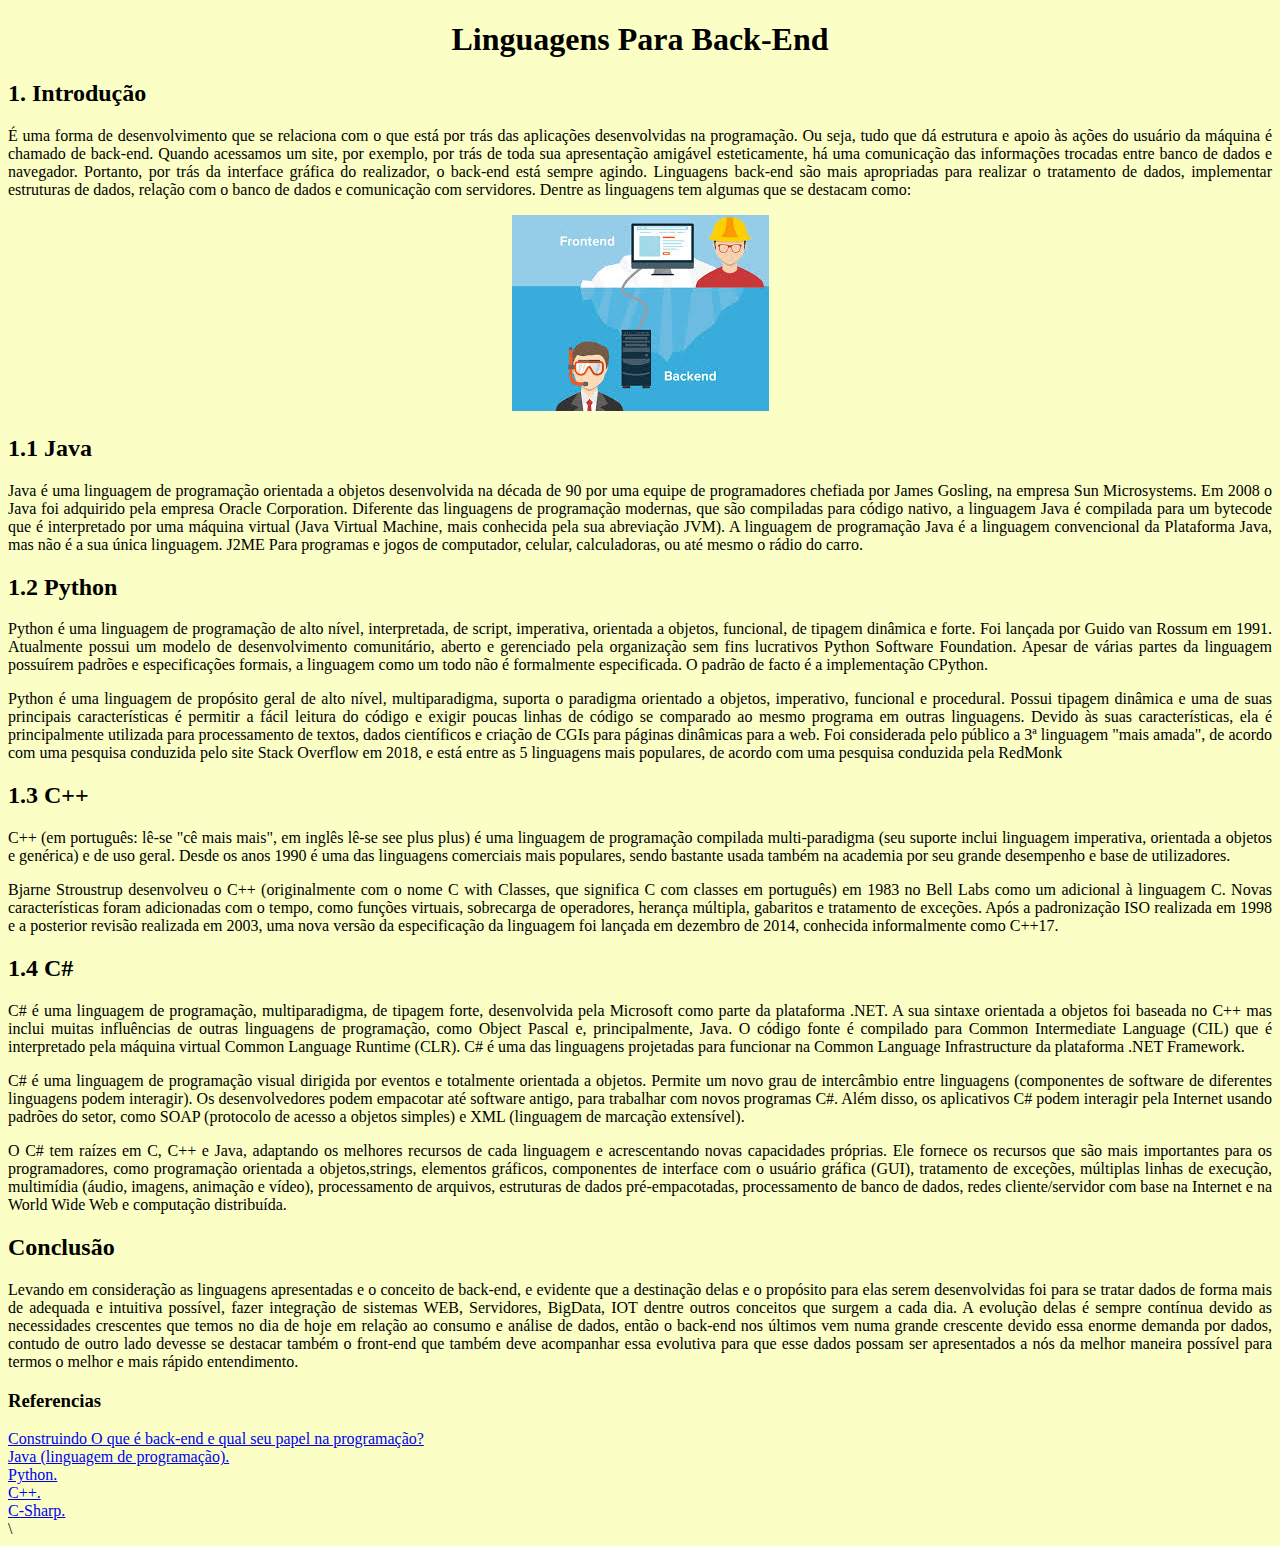
<file: Atividade3.1/index.html>
<!DOCTYPE html>
<html lang="pt-br">

<head>
    <meta charset="UTF-8">
    <meta name="viewport" content="width=device-width, initial-scale=1.0">
    <title>Atividade3</title>
    <link rel="stylesheet" href="style.css">
</head>

<body>
    <div class="container">
        <h1 class="titulo">Linguagens Para Back-End</h1>
        <div class="topo">
            <h2>1. Introdução</h2>
            <p>
                É uma forma de desenvolvimento que se relaciona com o que está por trás das aplicações desenvolvidas na
                programação. Ou seja, tudo que dá estrutura e apoio às ações do usuário da máquina é chamado de
                back-end.
                Quando acessamos um site, por exemplo, por trás de toda sua apresentação amigável esteticamente, há uma
                comunicação das informações trocadas entre banco de dados e navegador. Portanto, por trás da interface
                gráfica do realizador, o back-end está sempre agindo.
                Linguagens back-end são mais apropriadas para realizar o tratamento de dados, implementar estruturas de
                dados, relação com o banco de dados e comunicação com servidores.
                Dentre as linguagens tem algumas que se destacam como:
            </p>
        </div>
        <div class="img">
            <img src="./back.jfif">
        </div>
        <div class="java">
            <h2>1.1 Java</h2>
            <p>
                Java é uma linguagem de programação orientada a objetos desenvolvida na década de 90 por uma equipe de
                programadores chefiada por James Gosling, na empresa Sun Microsystems. Em 2008 o Java foi adquirido pela
                empresa Oracle Corporation. Diferente das linguagens de programação modernas, que são compiladas para
                código nativo, a linguagem Java é compilada para um bytecode que é interpretado por uma máquina virtual
                (Java Virtual Machine, mais conhecida pela sua abreviação JVM). A linguagem de programação Java é a
                linguagem convencional da Plataforma Java, mas não é a sua única linguagem. J2ME Para programas e jogos
                de computador, celular, calculadoras, ou até mesmo o rádio do carro.
            </p>

            <div class="python">
                <h2>1.2 Python</h2>
                <p>
                <p> Python é uma linguagem de programação de alto nível, interpretada, de script, imperativa, orientada
                    a objetos, funcional, de tipagem dinâmica e forte. Foi lançada por Guido van Rossum em 1991.
                    Atualmente possui um modelo de desenvolvimento comunitário, aberto e gerenciado pela organização sem
                    fins lucrativos Python Software Foundation. Apesar de várias partes da linguagem possuírem padrões e
                    especificações formais, a linguagem como um todo não é formalmente especificada. O padrão de facto é
                    a implementação CPython. </p>
                Python é uma linguagem de propósito geral de alto nível, multiparadigma, suporta o paradigma
                orientado a objetos, imperativo, funcional e procedural. Possui tipagem dinâmica e uma de suas
                principais características é permitir a fácil leitura do código e exigir poucas linhas de código se
                comparado ao mesmo programa em outras linguagens. Devido às suas características, ela é
                principalmente utilizada para processamento de textos, dados científicos e criação de CGIs para
                páginas dinâmicas para a web. Foi considerada pelo público a 3ª linguagem "mais amada", de acordo
                com uma pesquisa conduzida pelo site Stack Overflow em 2018, e está entre as 5 linguagens mais
                populares, de acordo com uma pesquisa conduzida pela RedMonk
                </p>
            </div>
            <div class="c++">
                <h2>1.3 C++</h2>
                <p>
                <p>C++ (em português: lê-se "cê mais mais", em inglês lê-se see plus plus) é uma linguagem de
                    programação compilada multi-paradigma (seu suporte inclui linguagem imperativa, orientada a objetos
                    e genérica) e de uso geral. Desde os anos 1990 é uma das linguagens comerciais mais populares, sendo
                    bastante usada também na academia por seu grande desempenho e base de utilizadores. </p>
                Bjarne Stroustrup desenvolveu o C++ (originalmente com o nome C with Classes, que significa C com
                classes em português) em 1983 no Bell Labs como um adicional à linguagem C. Novas características
                foram adicionadas com o tempo, como funções virtuais, sobrecarga de operadores, herança múltipla,
                gabaritos e tratamento de exceções. Após a padronização ISO realizada em 1998 e a posterior revisão
                realizada em 2003, uma nova versão da especificação da linguagem foi lançada em dezembro de 2014,
                conhecida informalmente como C++17.

                </p>
            </div>
            <div class="c#">
                <h2>1.4 C#</h2>
                <p>
                <p>C# é uma linguagem de programação, multiparadigma, de tipagem forte, desenvolvida pela Microsoft como
                    parte da plataforma .NET. A sua sintaxe orientada a objetos foi baseada no C++ mas inclui muitas
                    influências de outras linguagens de programação, como Object Pascal e, principalmente, Java. O
                    código fonte é compilado para Common Intermediate Language (CIL) que é interpretado pela máquina
                    virtual Common Language Runtime (CLR). C# é uma das linguagens projetadas para funcionar na Common
                    Language Infrastructure da plataforma .NET Framework.</p>
                <p> C# é uma linguagem de programação visual dirigida por eventos e totalmente orientada a objetos.
                    Permite um novo grau de intercâmbio entre linguagens (componentes de software de diferentes
                    linguagens podem interagir). Os desenvolvedores podem empacotar até software antigo, para trabalhar
                    com novos programas C#. Além disso, os aplicativos C# podem interagir pela Internet usando padrões
                    do setor, como SOAP (protocolo de acesso a objetos simples) e XML (linguagem de marcação
                    extensível).</p>
                O C# tem raízes em C, C++ e Java, adaptando os melhores recursos de cada linguagem e acrescentando
                novas capacidades próprias. Ele fornece os recursos que são mais importantes para os programadores,
                como programação orientada a objetos,strings, elementos gráficos, componentes de interface com o
                usuário gráfica (GUI), tratamento de exceções, múltiplas linhas de execução, multimídia (áudio,
                imagens, animação e vídeo), processamento de arquivos, estruturas de dados pré-empacotadas,
                processamento de banco de dados, redes cliente/servidor com base na Internet e na World Wide Web e
                computação distribuída.
                </p>
            </div>
            <div class="conclusao">
                <h2>Conclusão</h2>
                <p>
                    Levando em consideração as linguagens apresentadas e o conceito de back-end, e evidente que a
                    destinação delas e o propósito para elas serem desenvolvidas foi para se tratar dados de forma mais
                    de adequada e intuitiva possível, fazer integração de sistemas WEB, Servidores, BigData, IOT dentre
                    outros conceitos que surgem a cada dia. A evolução delas é sempre contínua devido as necessidades
                    crescentes que temos no dia de hoje em relação ao consumo e análise de dados, então o back-end nos
                    últimos vem numa grande crescente devido essa enorme demanda por dados, contudo de outro lado
                    devesse se destacar também o front-end que também deve acompanhar essa evolutiva para que esse dados
                    possam ser apresentados a nós da melhor maneira possível para termos o melhor e mais rápido
                    entendimento.
                </p>
            </div>
            <div class="referencias">
                <h3>Referencias</h3>
                <a href="https://www.totvs.com/blog/developers/back-end/">Construindo
                    O que é back-end e qual seu papel na programação?</a>
                <br>
                <a href="https://pt.wikipedia.org/wiki/Java_(linguagem_de_programa%C3%A7%C3%A3o)/">Java (linguagem de
                    programação).</a>
                <br>
                <a href="https://pt.wikipedia.org/wiki/Python\">Python.</a>
                <br>
                <a href="https://pt.wikipedia.org/wiki/C%2B%2B/">C++. </a>
                <br>
                <a href="https://pt.wikipedia.org/wiki/C_Sharp/">C-Sharp.</a>
            </div>\
        </div>



    </div>
</body>

</html>
</file>
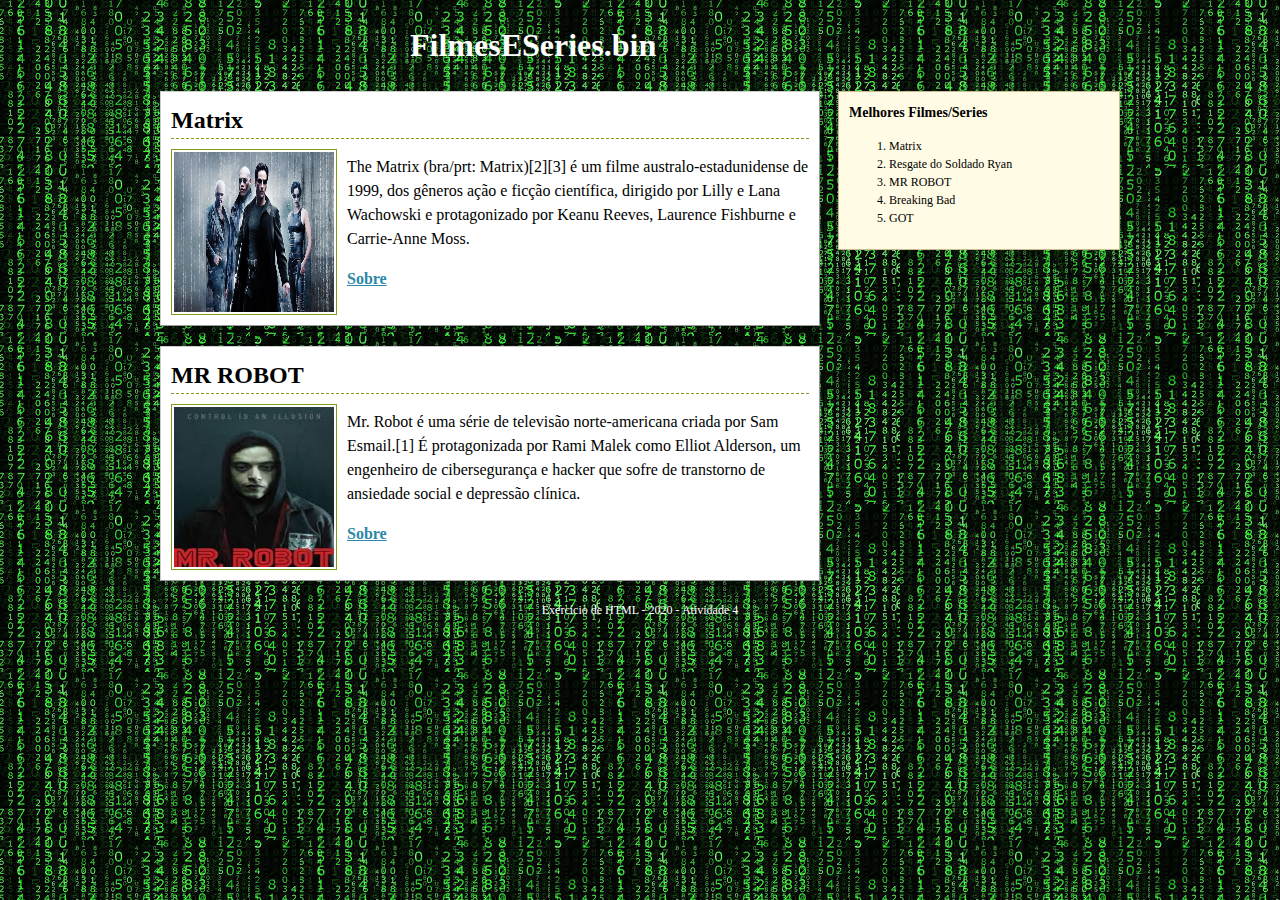
<file: Atividade4/index.html>
<!doctype html>
<html lang='pt-BR'>

<head>
    <meta charset="UTF-8">
    <title>Atividade 4</title>
    <link rel="stylesheet" href="style.css">
</head>
<title>Atividade4</title>

<body>
    <div class="container">

        <header>
            <h1><a href=''>FilmesESeries.bin</a></h1>
        </header>

        <section>

            <article>
                <h2>Matrix</h2>
                <img src='matrixelc.jpg' alt="Matrix Elenco">
                <p>
                    The Matrix (bra/prt: Matrix)[2][3] é um filme australo-estadunidense de 1999, dos gêneros ação e
                    ficção científica, dirigido por Lilly e Lana Wachowski e protagonizado por Keanu Reeves, Laurence
                    Fishburne e Carrie-Anne Moss.
                </p>
                <p>
                    <a href='https://pt.wikipedia.org/wiki/Matrix' target='_blank'>Sobre</a> </p>
                <div class='clear'></div>
            </article>

            <article>
                <h2>MR ROBOT </h2>
                <img src='mrrobot.jpg' alt="MR ROBOT">
                <p>
                    Mr. Robot é uma série de televisão norte-americana criada por Sam Esmail.[1] É protagonizada por
                    Rami Malek como Elliot Alderson, um engenheiro de cibersegurança e hacker que sofre de transtorno de
                    ansiedade social e depressão clínica.
                </p>
                <p>
                    <a href='https://pt.wikipedia.org/wiki/Mr._Robot' target='_blank'>Sobre</a></p>

                <div class='clear'></div>
            </article>

        </section>
        <aside>
            <!-- barra lateral -->

            <h3>Melhores Filmes/Series</h3>

            <ol>
                <li>Matrix</li>
                <li>Resgate do Soldado Ryan</li>
                <li>MR ROBOT</li>
                <li>Breaking Bad</li>
                <li>GOT</li>
            </ol>
        </aside>
    </div>

    <footer class='clear'>
        <!-- adiciona o clear no footer para acertar o rodapé -->
        <p>Exercício de HTML - 2020 - Atividade 4</p>
    </footer>


</body>

</html>
</file>
<file: Atividade3.1/style.css>
body {
    background-color: rgba(238, 255, 0, 0.226);
    
}

div.container {
    text-align: justify;
}

.titulo{
   text-align: center;
}

.img{
    text-align: center;
}
</file>
<file: Atividade4/style.css>
body {
    background: black url(matrix.jpg);
    background-repeat: repeat;
    font-family: "times", "Lucida Sans Unicode", Verdana,
    sans-serif;
    line-height: 1.5;
    /*background-size: cover;
        background-attachment: scroll;*/
    }
    
    
    .container {
    margin: 0 auto;
    width: 960px;
    }
    
    article {
    background-color: #FFF;
    border: 1px solid #CCC;
    border-color: #CCC #999 #999 #CCC;
    margin-bottom: 20px;
    padding: 10px; /* espaçamento entre a borda e o título */
    }
    
    
    article h2 {
    border-bottom: 1px dashed #7E9F19;
    margin: 0;
    }
    
    article img {
    border: 1px solid #7E9F19;
    float: left;
    margin: 10px 10px 0 0;
    padding: 2px;
    width: 160px;
    height: 160px;
    }
    
    article a { /* mudando a cor dos links para negrito */
    color: #2C88A7;
    font-weight: bold;
    }
    
    header h1 a {
    color: white;
    text-decoration: none;
    margin-left:250px;
    }
    
    header h1 a:hover { /* mudando a cor do link quando posicionado */
    background-color: #7E9F19;
    color: #FFF;
    }
    
    .clear { /* para a imagem nao "ficar fora" quando usa o float */
    clear: both;
    }
    
    footer {
    font-size: 12px;
    text-align: center;
    color: white;
    }
    
    section { /* para a barra lateral lista e titulo */
    float: left;
    width: 660px;
    }
    
    aside {
    background-color: #FFFBE4;
    border: 1px solid #C9BC8F;
    padding: 10px;
    float: right;
    width: 260px;
    }
    
    aside h3 {
    font-size: 14px;
    margin-top: 0;
    }
    
    aside ol {
    font-size: 12px;
    }
</file>
